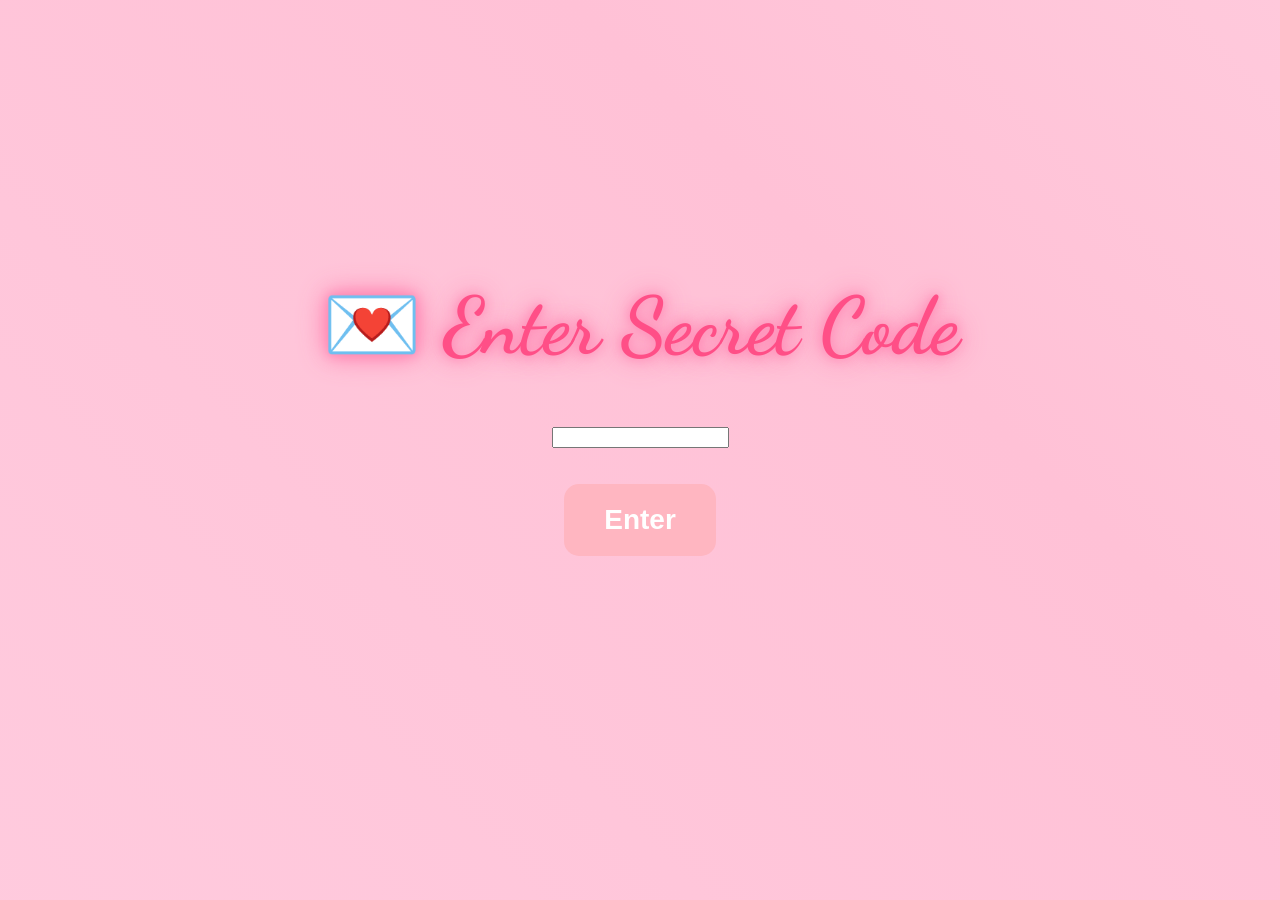
<file: index.html>
<!DOCTYPE html>
<html>
<head>
    <title>Hey My Baby ❤️</title>
    <link rel="stylesheet" href="style.css">
    <link href="https://fonts.googleapis.com/css2?family=Dancing+Script&display=swap" rel="stylesheet">

    <style>
        /* SCREEN FADE OVERLAY */
        #fade {
            position: fixed;
            top: 0;
            left: 0;
            width: 100%;
            height: 100%;
            background: black;
            opacity: 0;
            pointer-events: none;
            transition: opacity 1s ease;
            z-index: 9998;
        }

        #fade.show {
            opacity: 0.7;
        }

        /* LOADING TEXT */
        #loading {
            position: fixed;
            top: 50%;
            left: 50%;
            transform: translate(-50%, -50%);
            color: white;
            font-size: 32px;
            font-family: 'Dancing Script', cursive;
            opacity: 0;
            transition: opacity 0.5s ease;
            z-index: 9999;
        }

        #loading.show {
            opacity: 1;
        }

        /* SPARKLES */
        .sparkle {
            position: fixed;
            pointer-events: none;
            font-size: 40px;
            animation: pop 1s ease-out forwards;
            z-index: 9999;
        }

        @keyframes pop {
            0% {
                transform: translate(0, 0) scale(1);
                opacity: 1;
            }
            100% {
                transform: translate(var(--x), var(--y)) scale(0);
                opacity: 0;
            }
        }
    </style>
</head>

<body>

<h1>💌 Enter Secret Code</h1>

<input type="password" id="password">

<br><br>

<button onclick="handleEnter(event)">
Enter
</button>

<p id="days"></p>

<div class="button-container"></div>

<!-- OVERLAY ELEMENTS -->
<div id="fade"></div>
<div id="loading">ENTERING... 💖</div>

<!-- HEARTS -->
<script>
function createHeart(){
    const heart = document.createElement("div");
    heart.innerHTML = "❤️";
    heart.classList.add("heart");

    heart.style.left = Math.random() * 100 + "vw";

    document.body.appendChild(heart);

    setTimeout(() => heart.remove(), 5000);
}

setInterval(createHeart, 1000);
</script>

<!-- MAIN LOGIC -->
<script>
function createSparkles(x, y) {
    const emojis = ["✨", "💫", "✨", "💫"];

    for (let i = 0; i < 18; i++) {
        const sparkle = document.createElement("div");
        sparkle.classList.add("sparkle");
        sparkle.innerText = emojis[Math.floor(Math.random() * emojis.length)];

        document.body.appendChild(sparkle);

        const angle = Math.random() * 2 * Math.PI;
        const distance = Math.random() * 120;

        sparkle.style.left = x + "px";
        sparkle.style.top = y + "px";

        sparkle.style.setProperty("--x", Math.cos(angle) * distance + "px");
        sparkle.style.setProperty("--y", Math.sin(angle) * distance + "px");

        setTimeout(() => sparkle.remove(), 1000);
    }
}

function checkPassword(){
    const password = document.getElementById("password").value;

    if(password === "love"){
        return true;
    } else {
        alert("Wrong password 😭");
        return false;
    }
}

function handleEnter(event){
    const x = event.clientX;
    const y = event.clientY;

    // sparkle burst
    createSparkles(x, y);

    // start cinematic transition
    const fade = document.getElementById("fade");
    const loading = document.getElementById("loading");

    fade.classList.add("show");
    loading.classList.add("show");

    // delay redirect so everything plays properly
    setTimeout(() => {
        if(checkPassword()){
            window.location.href = "letter.html";
        } else {
            fade.classList.remove("show");
            loading.classList.remove("show");
        }
    }, 2200);
}
</script>

</body>
</html>
</file>
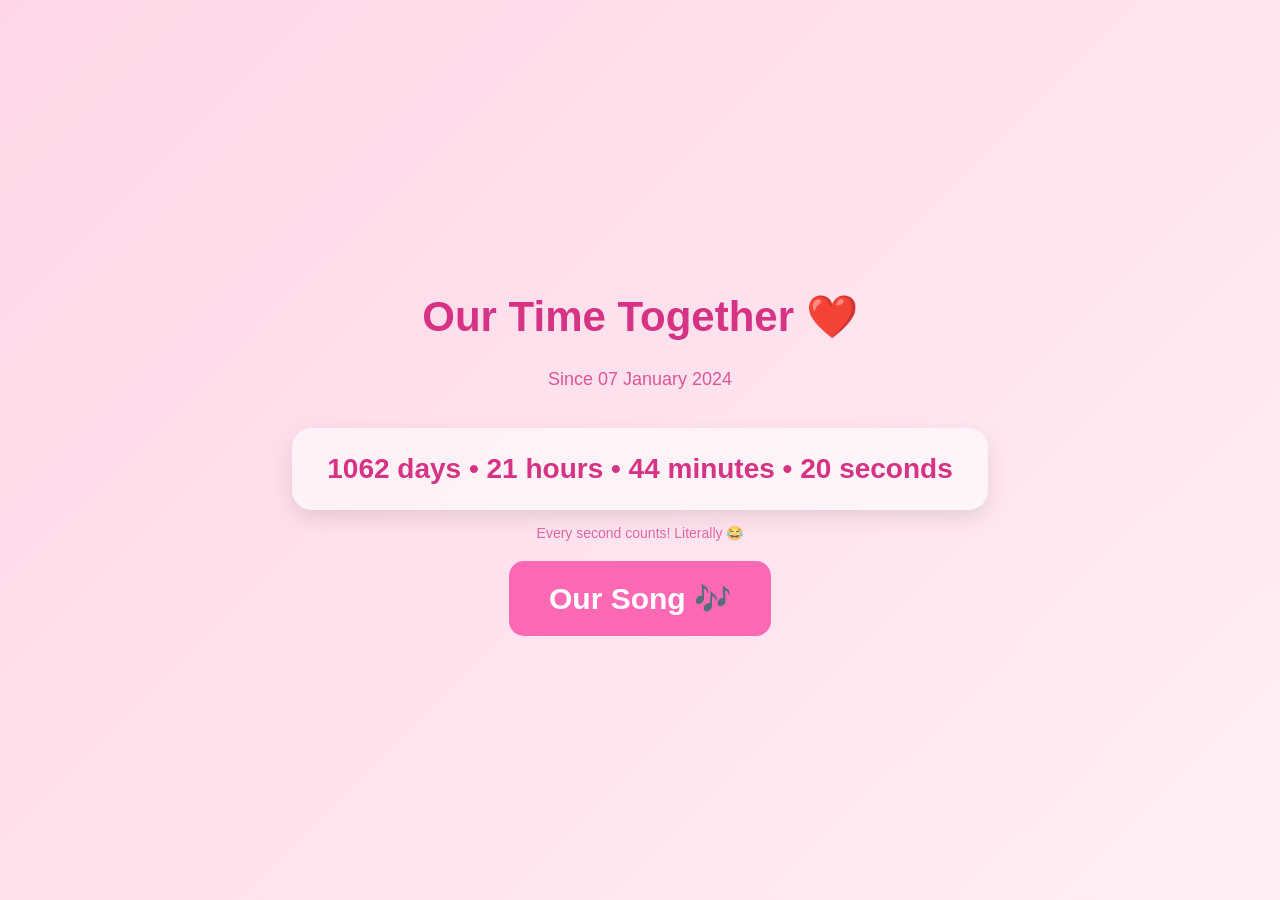
<file: counter.html>
<!DOCTYPE html>
<html lang="en">
<head>
  <meta charset="UTF-8">
  <title>Our Love Counter 💕</title>

  <style>
    body {
      margin: 0;
      height: 100vh;
      display: flex;
      justify-content: center;
      align-items: center;
      flex-direction: column;
      font-family: 'Arial', sans-serif;
      background: linear-gradient(135deg, #ffd6e7, #ffeef5);
      color: #d63384;
      text-align: center;
    }

    h1 {
      font-size: 42px;
      margin-bottom: 10px;
    }

    p {
      font-size: 18px;
      opacity: 0.8;
    }

    .counter-box {
      margin-top: 20px;
      padding: 25px 35px;
      border-radius: 20px;
      background: rgba(255, 255, 255, 0.6);
      box-shadow: 0 8px 20px rgba(0,0,0,0.1);
      font-size: 28px;
      font-weight: bold;
    }

    .small {
      margin-top: 15px;
      font-size: 14px;
      opacity: 0.7;
    }

    .heart {
      animation: pulse 1s infinite;
      display: inline-block;
    }

    @keyframes pulse {
      0% { transform: scale(1); }
      50% { transform: scale(1.2); }
      100% { transform: scale(1); }
    }

    .site-button {
      margin-top: 20px;
      font-size: 30px;
      padding: 20px 40px;
      border-radius: 15px;
      background-color: #ff69b4;
      border: none;
      color: white;
      font-weight: bold;
      cursor: pointer;
      transition: 0.3s;
    }

    .site-button:hover {
      transform: scale(1.1);
    }

    /* FADE SCREEN */
    #fade {
      position: fixed;
      top: 0;
      left: 0;
      width: 100%;
      height: 100%;
      background: black;
      opacity: 0;
      pointer-events: none;
      transition: opacity 1s ease;
      z-index: 9998;
    }

    #fade.show {
      opacity: 0.7;
    }

    /* LOADING TEXT */
    #loading {
      position: fixed;
      top: 50%;
      left: 50%;
      transform: translate(-50%, -50%);
      font-size: 32px;
      color: white;
      font-family: Arial, sans-serif;
      opacity: 0;
      transition: opacity 0.5s ease;
      z-index: 9999;
    }

    #loading.show {
      opacity: 1;
    }

    /* SPARKLES */
    .sparkle {
      position: fixed;
      pointer-events: none;
      font-size: 40px;
      animation: pop 1s ease-out forwards;
      z-index: 9999;
    }

    @keyframes pop {
      0% {
        transform: translate(0, 0) scale(1);
        opacity: 1;
      }
      100% {
        transform: translate(var(--x), var(--y)) scale(0);
        opacity: 0;
      }
    }
  </style>
</head>

<body>

  <h1>Our Time Together <span class="heart">❤️</span></h1>
  <p>Since 07 January 2024</p>

  <div class="counter-box" id="counter">
    Loading...
  </div>

  <div class="small">
   Every second counts! Literally 😂 
  </div>

  <!-- OVERLAYS -->
  <div id="fade"></div>
  <div id="loading">... 💖</div>

  <button class="site-button" onclick="goToMusic(event)">
    Our Song 🎶
  </button>

  <script>
    const startDate = new Date("2024-01-07T00:00:00");

    function updateCounter() {
      const now = new Date();
      const diff = now - startDate;

      const days = Math.floor(diff / (1000 * 60 * 60 * 24));
      const hours = Math.floor((diff / (1000 * 60 * 60)) % 24);
      const minutes = Math.floor((diff / (1000 * 60)) % 60);
      const seconds = Math.floor((diff / 1000) % 60);

      document.getElementById("counter").innerHTML =
        `${days} days • ${hours} hours • ${minutes} minutes • ${seconds} seconds`;
    }

    updateCounter();
    setInterval(updateCounter, 1000);

    function createSparkles(x, y) {
      const emojis = ["✨", "💫", "✨", "💫"];

      for (let i = 0; i < 18; i++) {
        const sparkle = document.createElement("div");
        sparkle.classList.add("sparkle");
        sparkle.innerText = emojis[Math.floor(Math.random() * emojis.length)];

        document.body.appendChild(sparkle);

        const angle = Math.random() * 2 * Math.PI;
        const distance = Math.random() * 120;

        sparkle.style.left = x + "px";
        sparkle.style.top = y + "px";

        sparkle.style.setProperty("--x", Math.cos(angle) * distance + "px");
        sparkle.style.setProperty("--y", Math.sin(angle) * distance + "px");

        setTimeout(() => sparkle.remove(), 1000);
      }
    }

    function goToMusic(event){
      event.preventDefault();

      const x = event.clientX;
      const y = event.clientY;

      createSparkles(x, y);

      const fade = document.getElementById("fade");
      const loading = document.getElementById("loading");

      fade.classList.add("show");
      loading.classList.add("show");

      setTimeout(() => {
        window.location.href = "music.html";
      }, 2200);
    }
  </script>

</body>
</html>
</file>
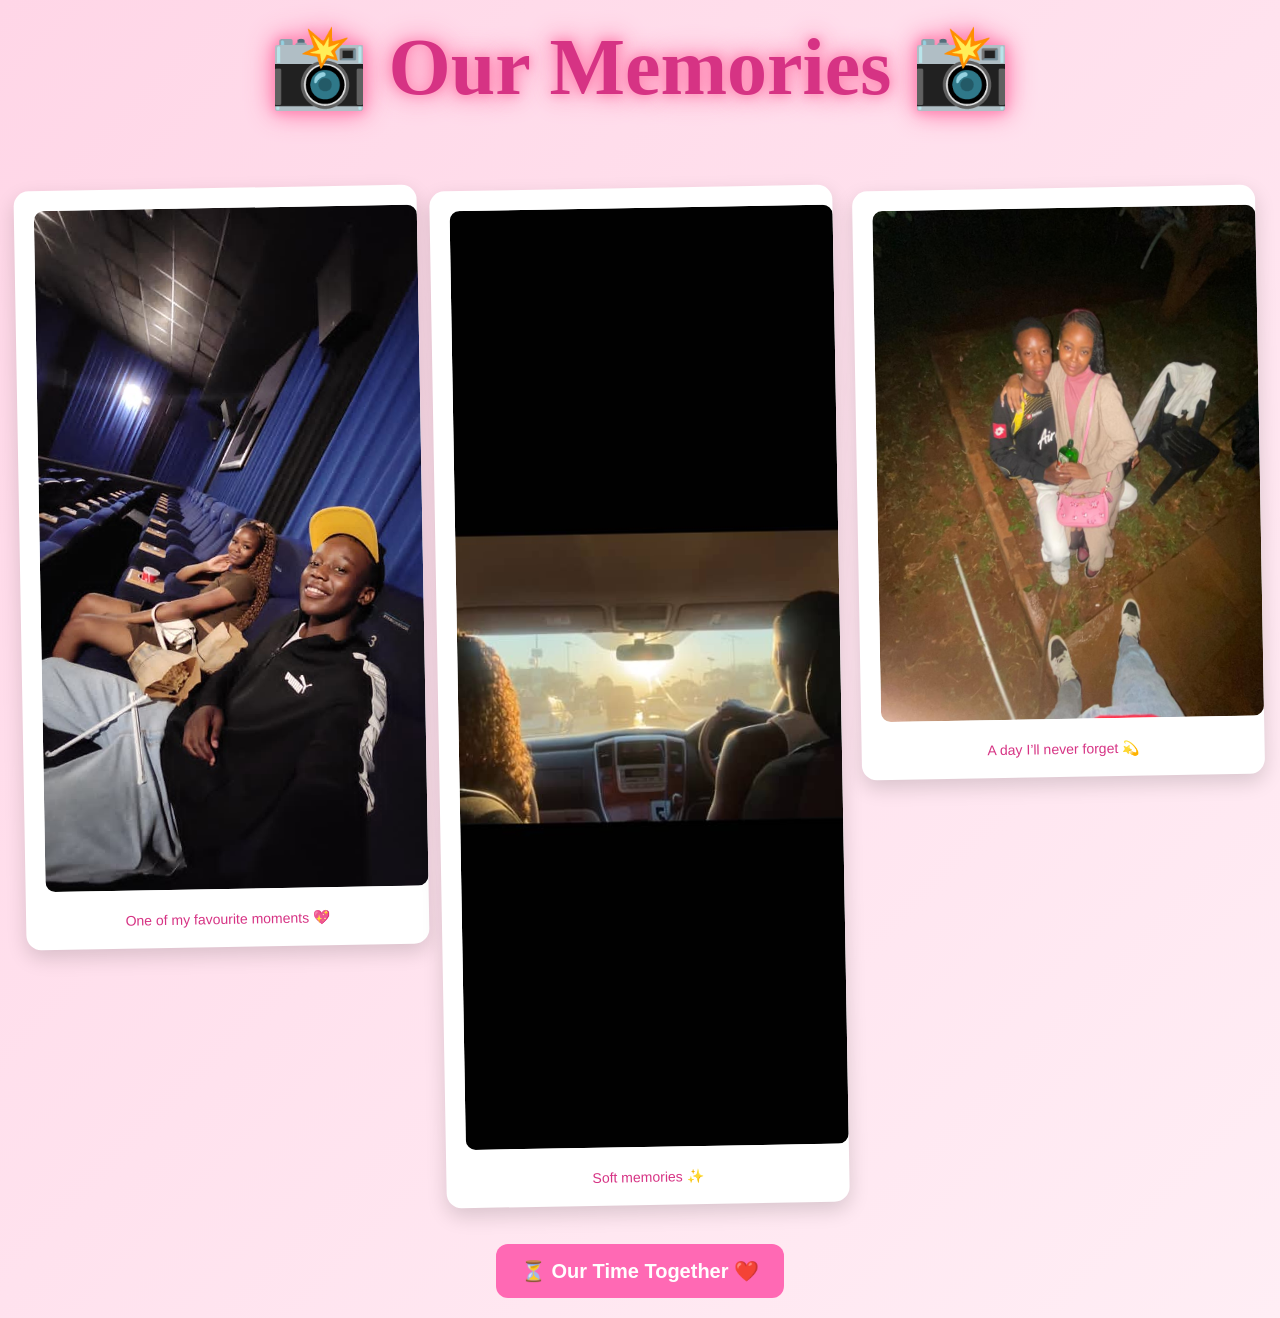
<file: gallery.html>
<!DOCTYPE html>
<html>
<head>
<link rel="stylesheet" href="style.css">

<style>
/* PAGE LAYOUT */
body {
    margin: 0;
    font-family: Arial, sans-serif;
    background: linear-gradient(135deg, #ffd6e7, #ffeef5);
    text-align: center;
}

/* TITLE */
h1 {
    margin-top: 20px;
    color: #d63384;
}

/* PINTEREST / MASONRY GRID */
.gallery {
    column-count: 3;
    column-gap: 15px;
    padding: 20px;
}

@media (max-width: 900px) {
    .gallery {
        column-count: 2;
    }
}

@media (max-width: 600px) {
    .gallery {
        column-count: 1;
    }
}

/* POLAROID STYLE CARD */
.card {
    break-inside: avoid;
    margin-bottom: 15px;
    background: white;
    padding: 10px 10px 20px;
    border-radius: 15px;
    box-shadow: 0 8px 20px rgba(0,0,0,0.15);
    transform: rotate(-1deg);
    transition: transform 0.3s ease;
}

.card:hover {
    transform: scale(1.03) rotate(0deg);
}

/* IMAGE */
.popup-img {
    width: 100%;
    border-radius: 10px;
    cursor: pointer;
}

/* CAPTION */
.caption {
    margin-top: 8px;
    font-size: 14px;
    color: #d63384;
}

/* POPUP */
#popup {
    position: fixed;
    top: 0;
    left: 0;
    width: 100%;
    height: 100%;
    background: rgba(0,0,0,0.8);
    display: none;
    justify-content: center;
    align-items: center;
    z-index: 9999;
}

#popup img {
    max-width: 90%;
    max-height: 90%;
    border-radius: 10px;
}

/* BUTTON */
button {
    margin: 20px;
    font-size: 20px;
    padding: 15px 25px;
    border-radius: 12px;
    border: none;
    background: #ff69b4;
    color: white;
    cursor: pointer;
}

/* FADE */
#fade {
    position: fixed;
    top: 0;
    left: 0;
    width: 100%;
    height: 100%;
    background: black;
    opacity: 0;
    pointer-events: none;
    transition: opacity 1s ease;
    z-index: 9998;
}

#fade.show {
    opacity: 0.7;
}

#loading {
    position: fixed;
    top: 50%;
    left: 50%;
    transform: translate(-50%, -50%);
    color: white;
    font-size: 28px;
    opacity: 0;
    transition: opacity 0.5s ease;
    z-index: 9999;
}

#loading.show {
    opacity: 1;
}

/* SPARKLES */
.sparkle {
    position: fixed;
    pointer-events: none;
    font-size: 30px;
    animation: pop 1s ease-out forwards;
    z-index: 9999;
}

@keyframes pop {
    0% { transform: translate(0,0) scale(1); opacity: 1; }
    100% { transform: translate(var(--x), var(--y)) scale(0); opacity: 0; }
}
</style>

</head>

<body>

<h1>📸 Our Memories 📸</h1>

<!-- GALLERY -->
<div class="gallery">

    <div class="card">
        <img src="IMG-20251015-WA0007(2).jpg" class="popup-img">
        <div class="caption">One of my favourite moments 💖</div>
    </div>

    <div class="card">
        <img src="IMG-20260531-WA0005.jpg" class="popup-img">
        <div class="caption">Soft memories ✨</div>
    </div>

    <div class="card">
        <img src="IMG-20251129-WA0039(1).jpg" class="popup-img">
        <div class="caption">A day I’ll never forget 💫</div>
    </div>

</div>

<!-- POPUP -->
<div id="popup" onclick="closePopup()">
    <img id="popup-img">
</div>

<!-- BUTTON -->
<button onclick="goToCounter(event)">
⏳ Our Time Together ❤️
</button>

<!-- OVERLAY -->
<div id="fade"></div>
<div id="loading"> ... 💖</div>

<script>
const popup = document.getElementById("popup");
const popupImg = document.getElementById("popup-img");

document.querySelectorAll(".popup-img").forEach(img => {
    img.addEventListener("click", function(){
        popup.style.display = "flex";
        popupImg.src = this.src;
    });
});

function closePopup(){
    popup.style.display = "none";
}

/* SPARKLES */
function createSparkles(x, y) {
    const emojis = ["✨","💖","⭐","💫"];

    for (let i = 0; i < 18; i++) {
        const s = document.createElement("div");
        s.classList.add("sparkle");
        s.innerText = emojis[Math.floor(Math.random() * emojis.length)];

        document.body.appendChild(s);

        const angle = Math.random() * 2 * Math.PI;
        const distance = Math.random() * 120;

        s.style.left = x + "px";
        s.style.top = y + "px";
        s.style.setProperty("--x", Math.cos(angle)*distance + "px");
        s.style.setProperty("--y", Math.sin(angle)*distance + "px");

        setTimeout(() => s.remove(), 1000);
    }
}

function goToCounter(event){
    event.preventDefault();

    const x = event.clientX;
    const y = event.clientY;

    createSparkles(x, y);

    document.getElementById("fade").classList.add("show");
    document.getElementById("loading").classList.add("show");

    setTimeout(() => {
        window.location.href = "counter.html";
    }, 2200);
}
</script>

</body>
</html>
</file>
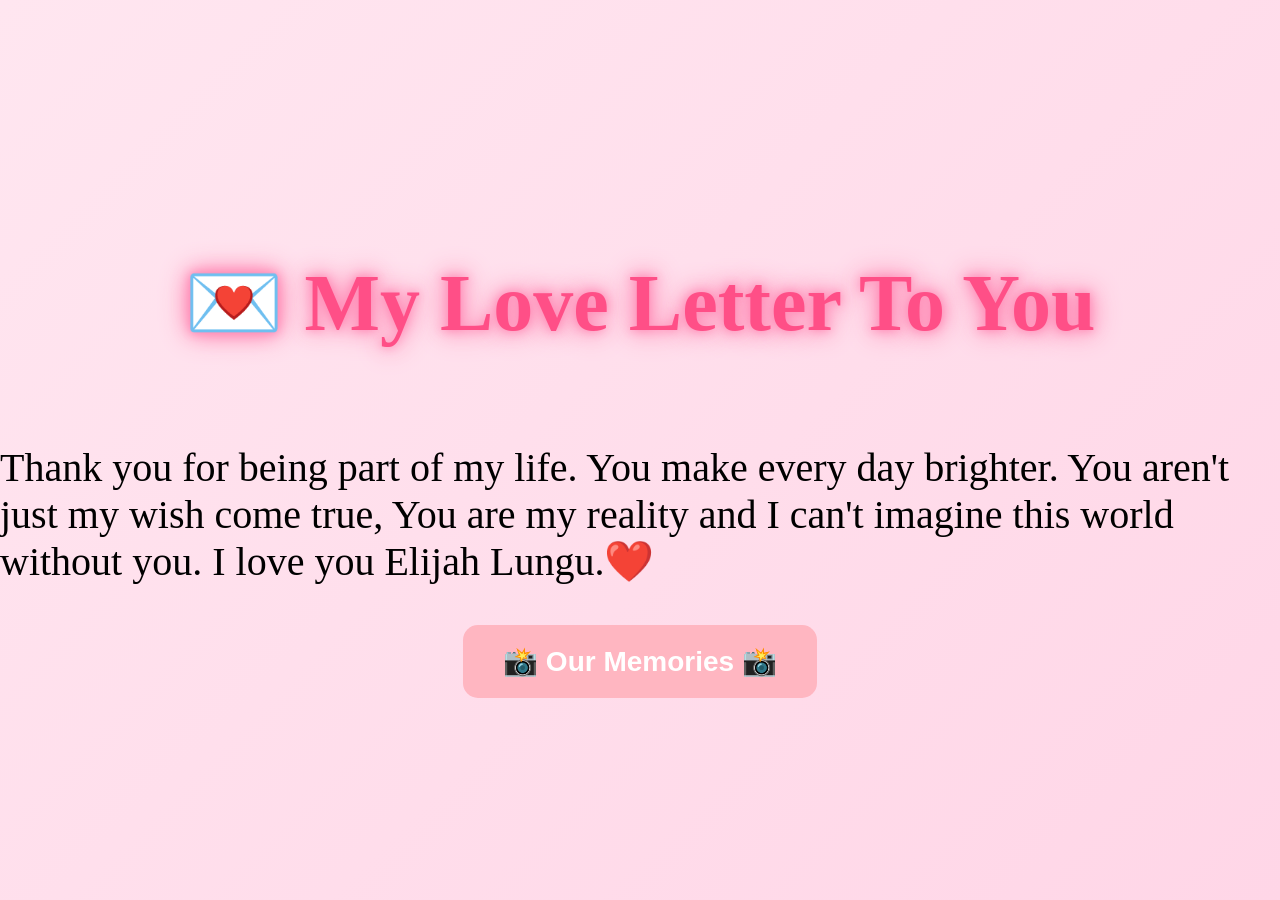
<file: letter.html>
<!DOCTYPE html>
<html>
<head>
<link rel="stylesheet" href="style.css">

<style>
/* FADE SCREEN */
#fade {
    position: fixed;
    top: 0;
    left: 0;
    width: 100%;
    height: 100%;
    background: black;
    opacity: 0;
    pointer-events: none;
    transition: opacity 1s ease;
    z-index: 9998;
}

#fade.show {
    opacity: 0.7;
}

/* LOADING TEXT */
#loading {
    position: fixed;
    top: 50%;
    left: 50%;
    transform: translate(-50%, -50%);
    font-size: 32px;
    color: white;
    font-family: 'Dancing Script', cursive;
    opacity: 0;
    transition: opacity 0.5s ease;
    z-index: 9999;
}

#loading.show {
    opacity: 1;
}

/* SPARKLES */
.sparkle {
    position: fixed;
    pointer-events: none;
    font-size: 40px;
    animation: pop 1s ease-out forwards;
    z-index: 9999;
}

@keyframes pop {
    0% {
        transform: translate(0, 0) scale(1);
        opacity: 1;
    }
    100% {
        transform: translate(var(--x), var(--y)) scale(0);
        opacity: 0;
    }
}
</style>

</head>

<body class="letter-page">

<h1>💌 My Love Letter To You</h1>

<p>
Thank you for being part of my life.
You make every day brighter.
You aren't just my wish come true,
You are my reality and I can't imagine this world without you.
I love you Elijah Lungu.❤️
</p>

<a href="gallery.html">
<button onclick="goToGallery(event)">📸 Our Memories 📸</button>
</a>

<!-- OVERLAY -->
<div id="fade"></div>
<div id="loading">... 💖</div>

<script>
function createSparkles(x, y) {
    const emojis = ["✨", "💫", "✨", "💫"];

    for (let i = 0; i < 18; i++) {
        const sparkle = document.createElement("div");
        sparkle.classList.add("sparkle");
        sparkle.innerText = emojis[Math.floor(Math.random() * emojis.length)];

        document.body.appendChild(sparkle);

        const angle = Math.random() * 2 * Math.PI;
        const distance = Math.random() * 120;

        sparkle.style.left = x + "px";
        sparkle.style.top = y + "px";

        sparkle.style.setProperty("--x", Math.cos(angle) * distance + "px");
        sparkle.style.setProperty("--y", Math.sin(angle) * distance + "px");

        setTimeout(() => sparkle.remove(), 1000);
    }
}

function goToGallery(event){
    event.preventDefault(); // stop instant jump

    const x = event.clientX;
    const y = event.clientY;

    createSparkles(x, y);

    const fade = document.getElementById("fade");
    const loading = document.getElementById("loading");

    fade.classList.add("show");
    loading.classList.add("show");

    setTimeout(() => {
        window.location.href = "gallery.html";
    }, 2200);
}
</script>

</body>
  </html>
</file>
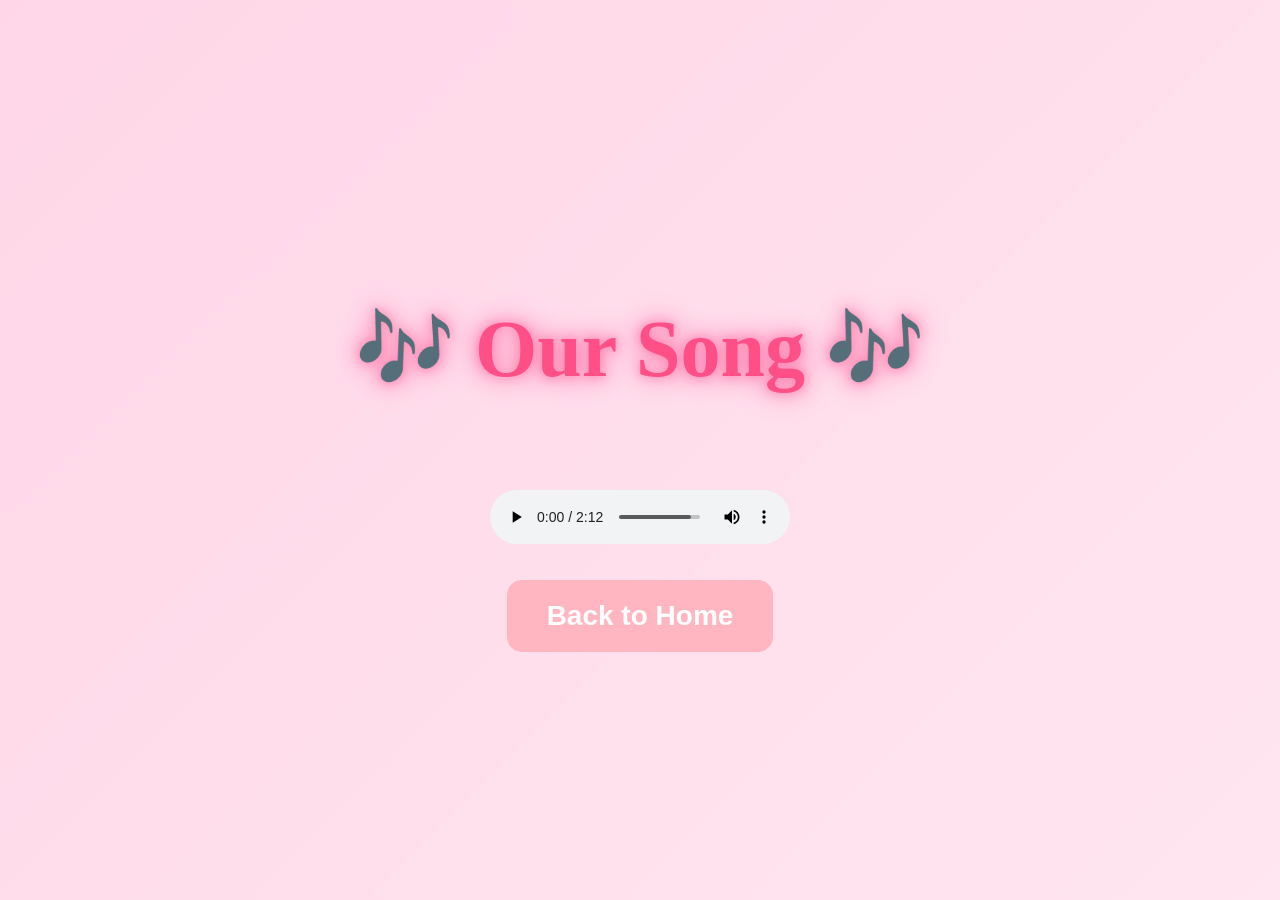
<file: music.html>
<!DOCTYPE html>
<html>
<head>
<link rel="stylesheet" href="style.css">

<style>
/* FADE SCREEN */
#fade {
    position: fixed;
    top: 0;
    left: 0;
    width: 100%;
    height: 100%;
    background: black;
    opacity: 0;
    pointer-events: none;
    transition: opacity 1s ease;
    z-index: 9998;
}

#fade.show {
    opacity: 0.7;
}

/* LOADING TEXT */
#loading {
    position: fixed;
    top: 50%;
    left: 50%;
    transform: translate(-50%, -50%);
    font-size: 32px;
    color: white;
    font-family: Arial, sans-serif;
    opacity: 0;
    transition: opacity 0.5s ease;
    z-index: 9999;
}

#loading.show {
    opacity: 1;
}

/* SPARKLES */
.sparkle {
    position: fixed;
    pointer-events: none;
    font-size: 40px;
    animation: pop 1s ease-out forwards;
    z-index: 9999;
}

@keyframes pop {
    0% {
        transform: translate(0, 0) scale(1);
        opacity: 1;
    }
    100% {
        transform: translate(var(--x), var(--y)) scale(0);
        opacity: 0;
    }
}
</style>

</head>

<body class="music-page">

<h1>🎶 Our Song 🎶</h1>

<audio controls autoplay>
    <source src="Polo G - Martin & Gina (Lyrics) [u0znp7mj5io] (1).mp3" type="audio/mpeg">
</audio>

<br><br>

<button onclick="goHome(event)">
Back to Home
</button>

<!-- OVERLAYS -->
<div id="fade"></div>
<div id="loading">... 💖</div>

<script>

function createSparkles(x, y) {
    const emojis = ["✨", "💫", "✨", "💫"];

    for (let i = 0; i < 18; i++) {
        const sparkle = document.createElement("div");
        sparkle.classList.add("sparkle");
        sparkle.innerText = emojis[Math.floor(Math.random() * emojis.length)];

        document.body.appendChild(sparkle);

        const angle = Math.random() * 2 * Math.PI;
        const distance = Math.random() * 120;

        sparkle.style.left = x + "px";
        sparkle.style.top = y + "px";

        sparkle.style.setProperty("--x", Math.cos(angle) * distance + "px");
        sparkle.style.setProperty("--y", Math.sin(angle) * distance + "px");

        setTimeout(() => sparkle.remove(), 1000);
    }
}

function goHome(event){
    event.preventDefault();

    const x = event.clientX;
    const y = event.clientY;

    createSparkles(x, y);

    const fade = document.getElementById("fade");
    const loading = document.getElementById("loading");

    fade.classList.add("show");
    loading.classList.add("show");

    setTimeout(() => {
        window.location.href = "index.html";
    }, 2200);
}

</script>

</body>
</html>
</file>
<file: style.css>
.popup-img{
    width:200px;
    margin:10px;
    border-radius:15px;
    cursor:pointer;
    transition:0.3s;
}

.popup-img:hover{
    transform:scale(1.05);
}

/* FULLSCREEN BACKDROP */
#popup{
    position:fixed;
    top:0;
    left:0;
    width:100%;
    height:100%;
    background:rgba(0,0,0,0.8);
    display:none;
    justify-content:center;
    align-items:center;
    z-index:9999;
}

/* IMAGE INSIDE POPUP */
#popup img{
    max-width:90%;
    max-height:90%;
    border-radius:15px;
}

body {
    background: linear-gradient(
        45deg,
        #ffd6e7,
        #ffc1d6,
        #ffe6f0
    );
    background-size: 300% 300%;
    animation: bgmove 8s infinite;

    display: flex;
    flex-direction: column;
    justify-content: center;
    align-items: center;
    min-height: 100vh;
    margin: 0;
}

h1 {
    font-family: 'Dancing Script', cursive;
    font-size: 80px;
    color: #ff4f87;
    text-shadow:
        0 0 10px #ff8ab5,
        0 0 20px #ff8ab5,
        0 0 30px #ff8ab5;
    text-align: center;
}

button {
    font-size: 28px;
    padding: 20px 40px;
    border-radius: 15px;
    background-color: #ffb6c1;
    border: none;
    color: white;
    font-weight: bold;
    cursor: pointer;
    transition: 0.3s;
}

button:hover {
    transform: scale(1.05);
}

p{
    font-size:40px;
}

img{
    border-radius:20px;
    margin:10px;
}

.photo{
    width:300px;
    padding:10px;
    background:white;
    border-radius:15px;
    box-shadow:0 5px 15px rgba(0,0,0,.2);
}

.heart{
    position:fixed;
    top:-50px;
    font-size:25px;
    animation:fall 5s linear forwards;
}

@keyframes fall{
    from{
        transform:translateY(0);
    }

    to{
        transform:translateY(110vh);
    }
}

#days{
    font-size:60px;
    color:#ff4f87;
    font-weight:bold;
}

audio{
    margin-top:40px;
    width:300px;
}

h1, h2, h3 {
  font-size: 80px;   /* change this as you like */
  text-align: center;
}

.button-container {
  display: flex;
  flex-direction: column;
  align-items: center;
  gap: 10px;
}

@keyframes bgmove {
    0% { background-position: 0% 50%; }
    50% { background-position: 100% 50%; }
    100% { background-position: 0% 50%; }
}

.music-page {
    display: flex;
    flex-direction: column;
    justify-content: center;
    align-items: center;
    min-height: 100vh;
    margin: 0;
    background: linear-gradient(135deg, #ffd6e7, #ffe6f0);
    }

.letter-page {
    display: flex;
    flex-direction: column;
    justify-content: center;
    align-items: center;
    min-height: 100vh;
    background: linear-gradient(135deg, #ffe6f0, #ffd6e7);
    }

#popup {
    position: fixed;
    top: 0;
    left: 0;
    width: 100%;
    height: 100%;
    background: rgba(0, 0, 0, 0.6);

    display: none;
    justify-content: center;
    align-items: center;

    backdrop-filter: blur(8px);
    -webkit-backdrop-filter: blur(8px);
    }

.site-button {
  margin-top: 20px;
  font-size: 50px;
  padding: 12px 25px;
  border-radius: 12px;
  border: none;
  background-color: #ffb6c1;
  color: white;
  font-weight: bold;
  cursor: pointer;
  transition: 0.3s;
}

.site-button:hover {
  transform: scale(1.05);
    }

.sparkle {
    position: fixed;
    pointer-events: none;
    font-size: 18px;
    animation: pop 0.8s ease-out forwards;
    z-index: 9999;
}

@keyframes pop {
    0% {
        transform: translate(0, 0) scale(1);
        opacity: 1;
    }
    100% {
        transform: translate(var(--x), var(--y)) scale(0);
        opacity: 0;
    }
    }
</file>
